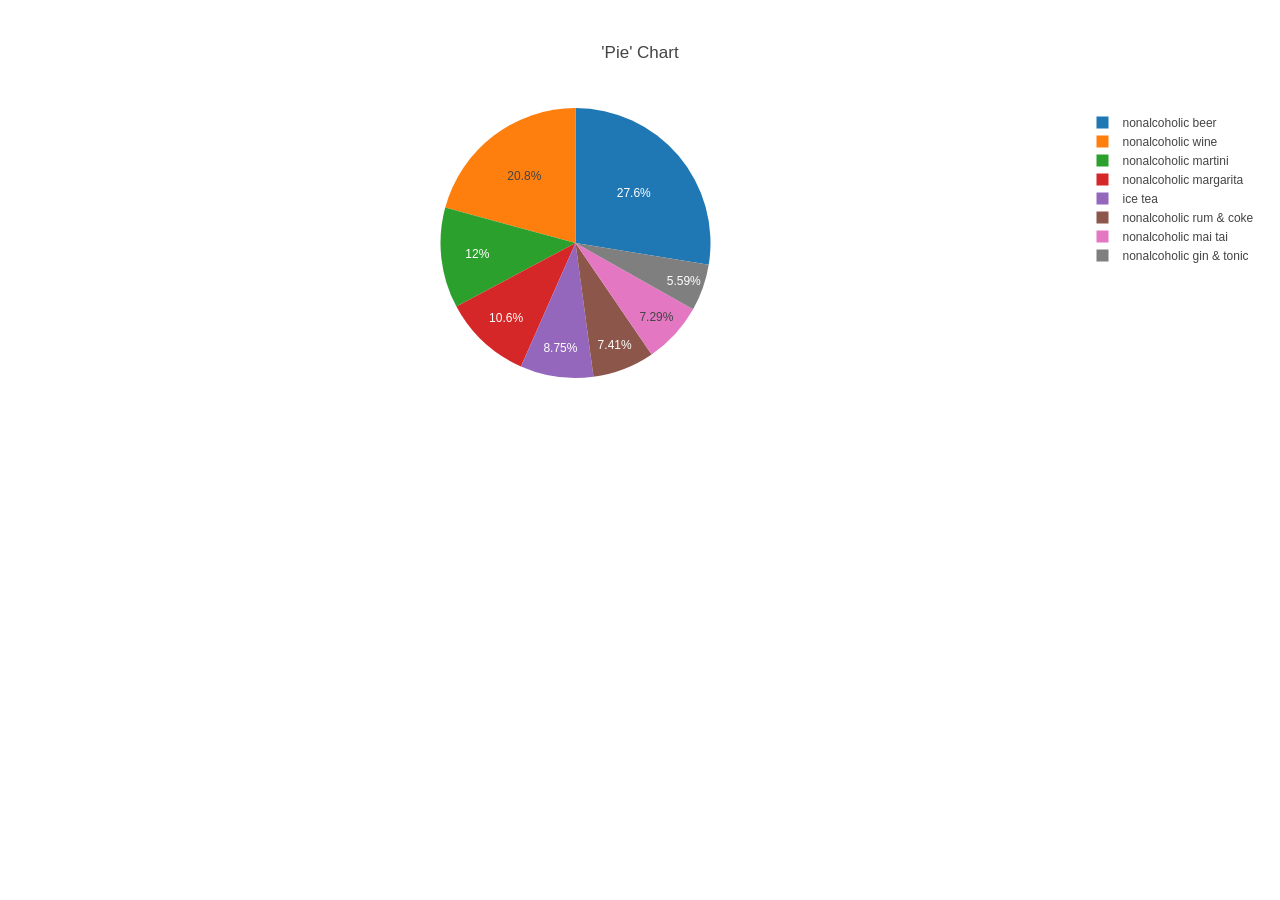
<file: Resources/data-12-1-2-resources/index.html>
<!DOCTYPE html>
<html lang="en">
<head>
    <meta charset="UTF-8">
    <meta name="viewport" content="width=device-width, initial-scale=1.0">
    <meta http-equiv="X-UA-Compatible" content="ie=edge">
    <title>Basic Charts</title>
    <script src="https://cdn.plot.ly/plotly-latest.min.js"></script>
</head>
<body>
    <div id="plotArea"></div>
    <script src="plots.js"></script>
</body>
</html>
</file>
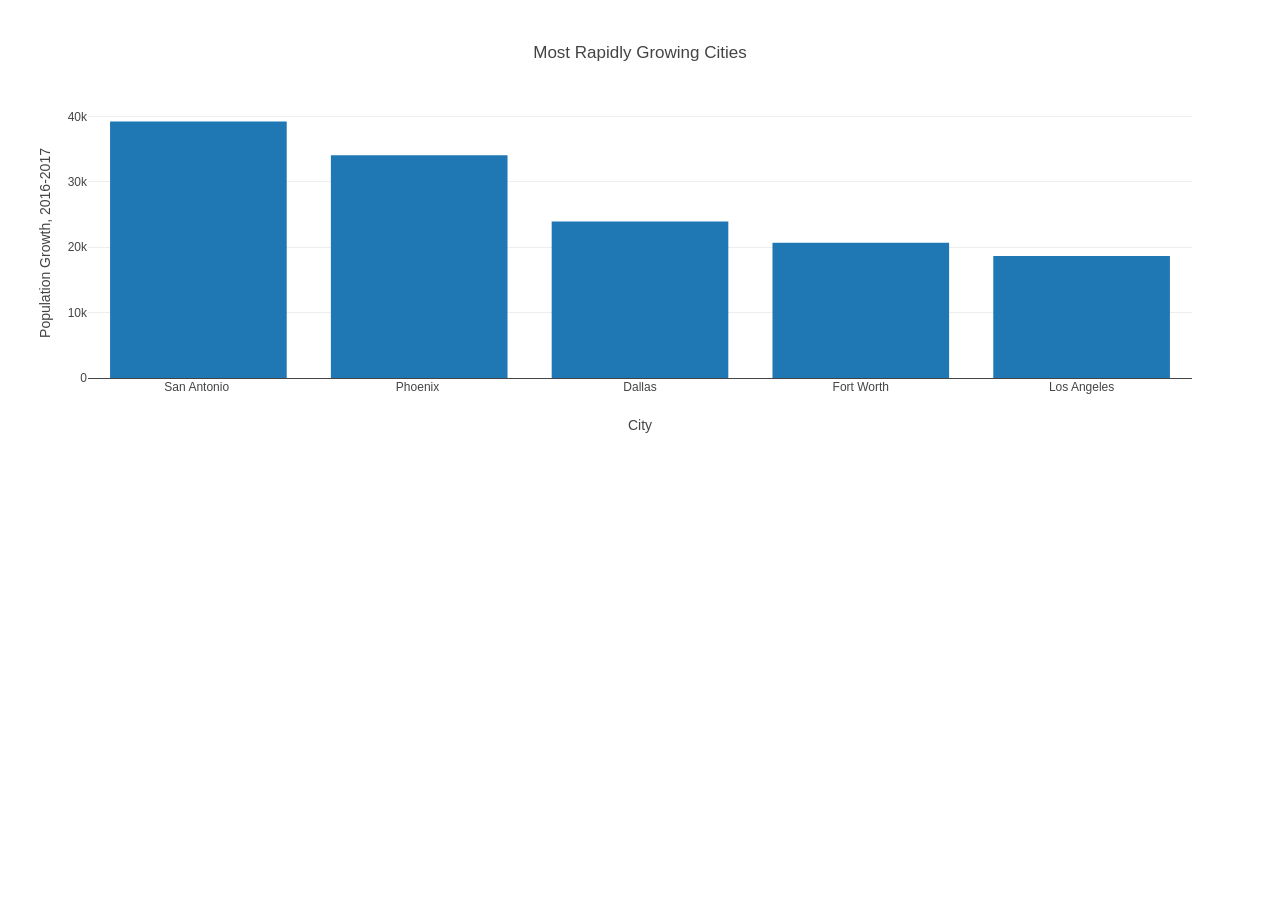
<file: Resources/data-12-2-2-resources/index.html>
<!DOCTYPE html>
<html lang="en">
<head>
  <meta charset="UTF-8">
  <meta name="viewport" content="width=device-width, initial-scale=1.0">
  <meta http-equiv="X-UA-Compatible" content="ie=edge">
  <title>Fast-Growing Cities 2016-2017</title>
  <script src="https://cdn.plot.ly/plotly-latest.min.js"></script>
</head>
<body>
  <div id="bar-plot"></div>
  <script src="data.js"></script>
  <script src="plot.js"></script>
</body>
</html>
</file>
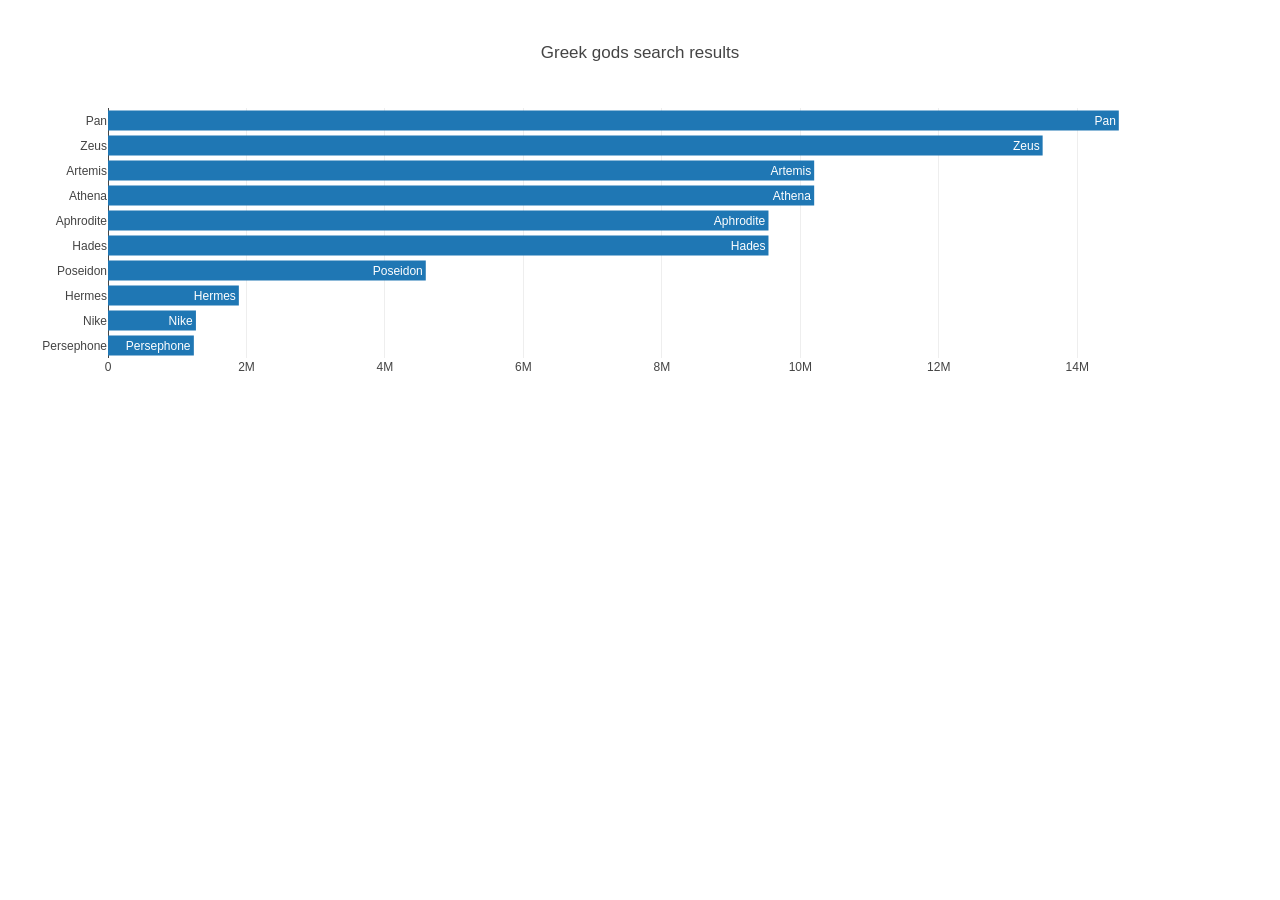
<file: Resources/data-12-5-1-resources/index.html>
<!DOCTYPE html>
<html lang="en">
<head>
    <meta charset="UTF-8">
    <meta name="viewport" content="width=device-width, initial-scale=1.0">
    <meta http-equiv="X-UA-Compatible" content="ie=edge">
    <title>Greek gods</title>
    <script src="https://cdn.plot.ly/plotly-latest.min.js"></script>
</head>
<body>
    <div id="plot"></div>
    <script src="data.js"></script>
    <script src="plots.js"></script>
</body>
</html>
</file>
